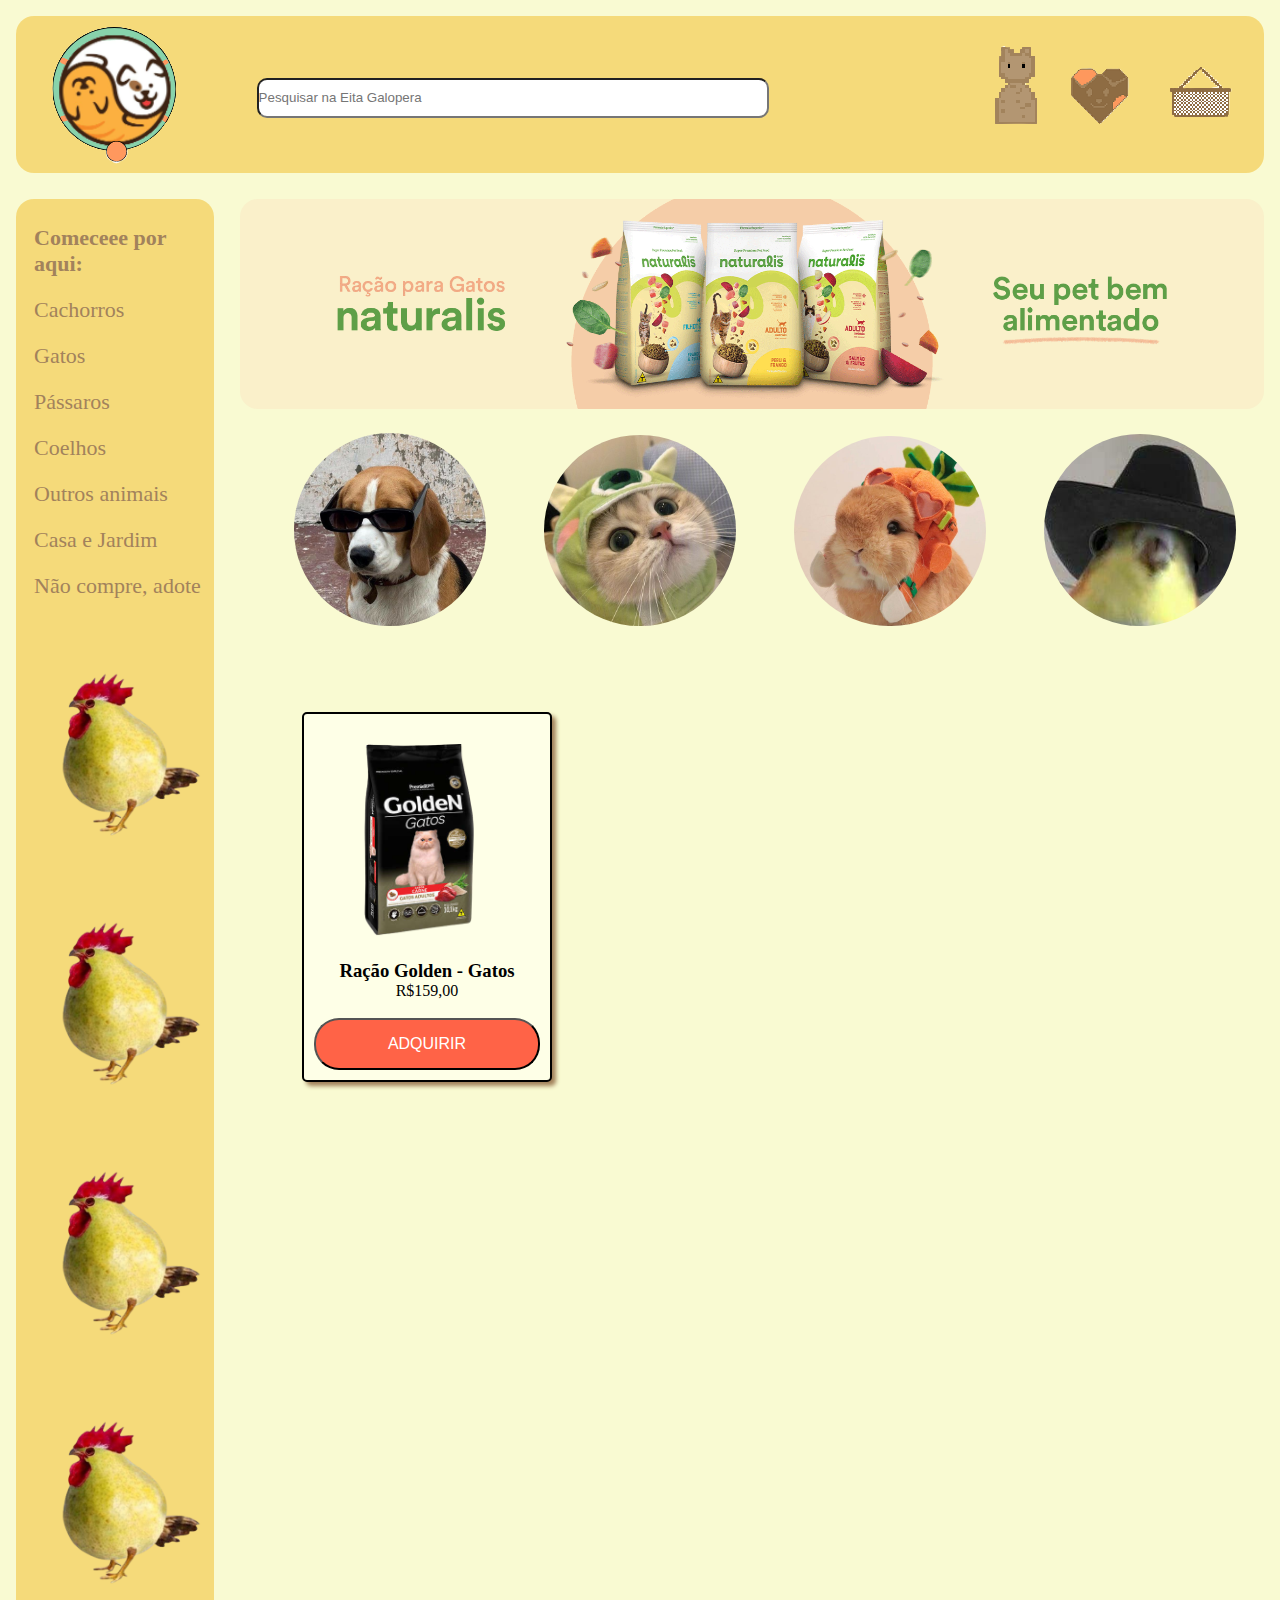
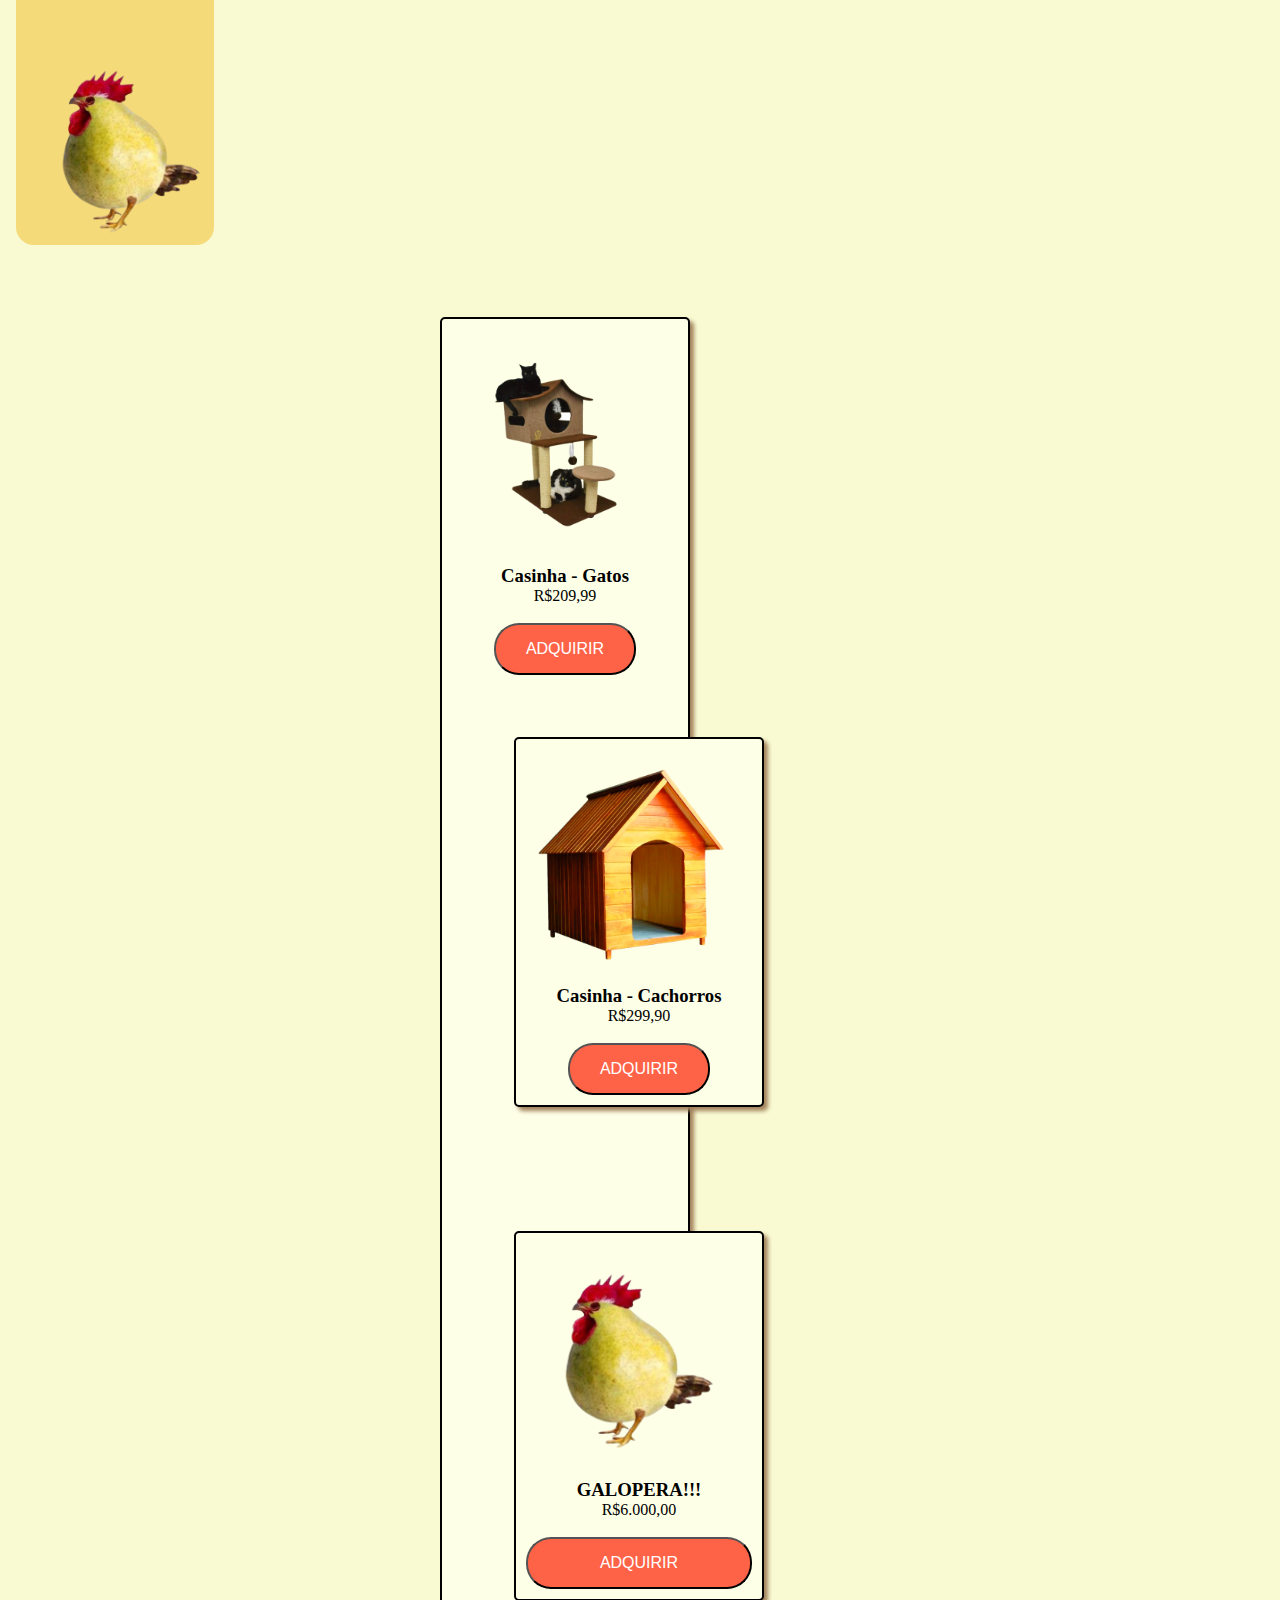
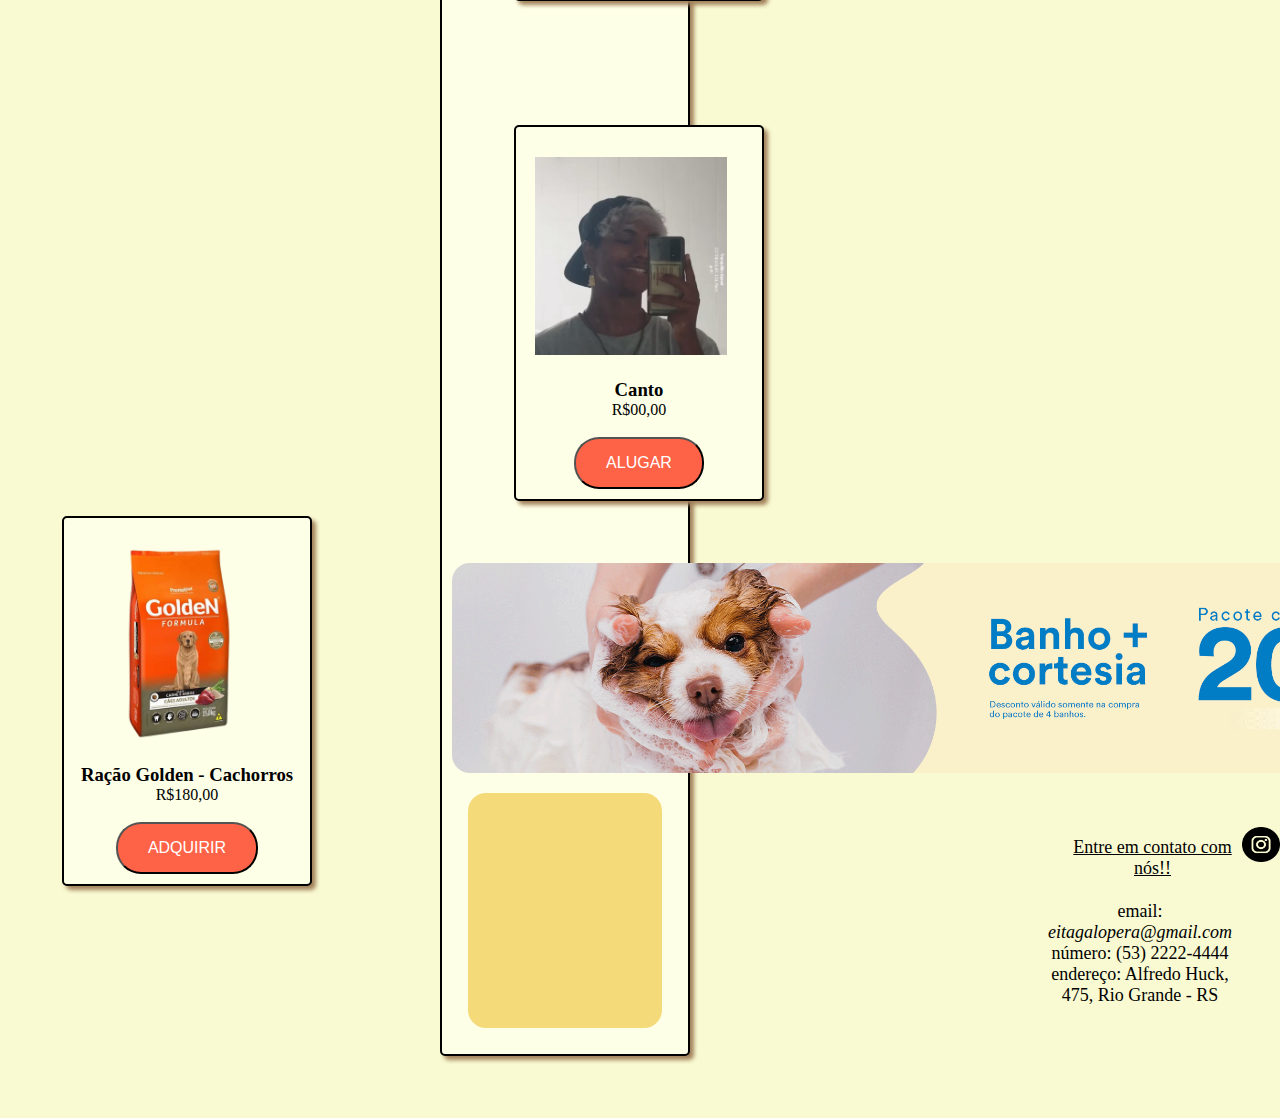
<file: index.html>
<!DOCTYPE html>
<html lang="pt-br">
<head>
    <meta charset="UTF-8">
    <meta http-equiv="X-UA-Compatible" content="IE=edge">
    <meta name="viewport" content="width=device-width, initial-scale=1.0">
    <title>Petshop</title>
    <LINK rel=STYLESHEET type="text/css" href="style.css">
</head> 
<body>
    
   <div class="container">
    
    <header> 
        <div class="container_header">
        <!--Colocar as imagens e a barra de pesquisa-->
            <a href="#"><img src="logopetshop.png" class="logo"></a>
            <div class="pesquisa">
                <form>
                    <legend></legend>
                    <label for="n1"></label>
                    <input type="text" id="n1" placeholder="Pesquisar na Eita Galopera"><br>
                </form>
            </div>
            <div class="botoes">
                <a href="https://doardaxureder.github.io/formulario/"><img src="logotipo2.png"></a>
                <img src="logotipo3.png">
                <img src="logotipo4.png">
            </div>
        </div>
    </header>
    <nav>
        <!--Barra lateral-->
        <div class="textomenu">
        <b>Comeceee por aqui:</b>
            <a href="https://www.youtube.com/" title="Cachorros" class="hover">Cachorros</a>
            <a href="" title="Gatos" class="hover">Gatos</a>
            <a href="" title="Passaros" class="hover">Pássaros</a>
            <a href="" title="Coelhos" class="hover">Coelhos</a>
            <a href="" title="Outros animais" class="hover">Outros animais</a>
            <a href="" title="Casa e Jardim" class="hover">Casa e Jardim</a>
            <a href="" title="Nao compre, adote" class="hover">Não compre, adote</a>
            <img class="galo" src="galopera.png">
            <img class="galo" src="galopera.png">
            <img class="galo" src="galopera.png">
            <img class="galo" src="galopera.png">
            <img class="galo" src="galopera.png">




        
    
    </div>
    </nav>
    <main>
        <!--tudo do centro-->
        <img class="pimg" src="raçãogatos.png">
        <img class="dogs" src="beagledomal.jpg">
        <img class="dogs" src="gatomike.jpg"> 
        <img class="dogs" src="coelho.jpg"> 
        <img class="dogs" src="xama.jpg">

        <div class="produtos">
            <img class="quadrado" src="racaomiau.png" alt="racaomiau">
            <h3> Ração Golden - Gatos</h3>
            <p>R$159,00</p>
            <br>
            <a href="https://doardaxureder.github.io/racaomiau/"> <button>Adquirir</button></a></div>
        </div>

        <div class="produtos">
            <img class="quadrado" src="racaoauau.png" alt="racaoauau">
            <h3> Ração Golden - Cachorros</h3>
            <p>R$180,00</p>
            <br>
            <button>Adquirir</button>
        </div>

        <div class="produtos">
            <img class="quadrado" src="casamiau.png" alt="casa">
            <h3> Casinha - Gatos</h3>
            <p>R$209,99</p>
            <br>
             <button>Adquirir</button>

        <div class="produtos">
            <img class="quadrado" src="casaauau.png" alt="casa">
            <h3> Casinha - Cachorros</h3>
            <p>R$299,90</p>
            <br>
            <button>Adquirir</button>
        </div>

        <div class="produtos">
            <img class="quadrado" src="galopera.png" alt="casa">
            <h3> GALOPERA!!! </h3>
            <p>R$6.000,00</p>
            
            <br>
            <a href=""> <button>Adquirir</button></a>
        </div>
        <div class="produtos">
            <img class="quadrado" src="canto.png" alt="escova">
            <h3> Canto</h3>
            <p>R$00,00</p>
            <br>
            <button>Alugar</button>
        </div>
        
        
        
        <img class="pimg" src="bainho.gif">

        
    </main>
    <footer>
        <!--rodape-->
        <div class="textorodape">
            <div class="titulo">
           Entre em contato com nós!!<br>
           </div>
            email:<i> eitagalopera@gmail.com</i><br>
            número: (53) 2222-4444 <br> 
            endereço: Alfredo Huck, 475, Rio Grande - RS
        </div>
        <div class="links">
            <a href="https://www.instagram.com/galo_pera._.729/" class="instagram"><img class="redes" src="./instagram.png"></a>
            <a href="https://twitter.com/galoperaaaa" class="instagram"><img class="redes" src="./facebook.png"></a>
            <a href="https://www.tiktok.com/@nickolly.x/video/7230228513599573254?q=galopera&t=1684506347280" class="instagram"><img class="redes" src="./tiktok.png"></a>
            <a href="https://br.pinterest.com/pin/400327854368213316/" class="instagram"><img class="redes" src="./pinterest.png"></a>
            <a href="https://www.instagram.com/galo_pera._.729/" class="instagram"><img class="redes" src="./youtube.png"></a>
        </div>
    </footer>
   </div>
</body>
</html>
</file>
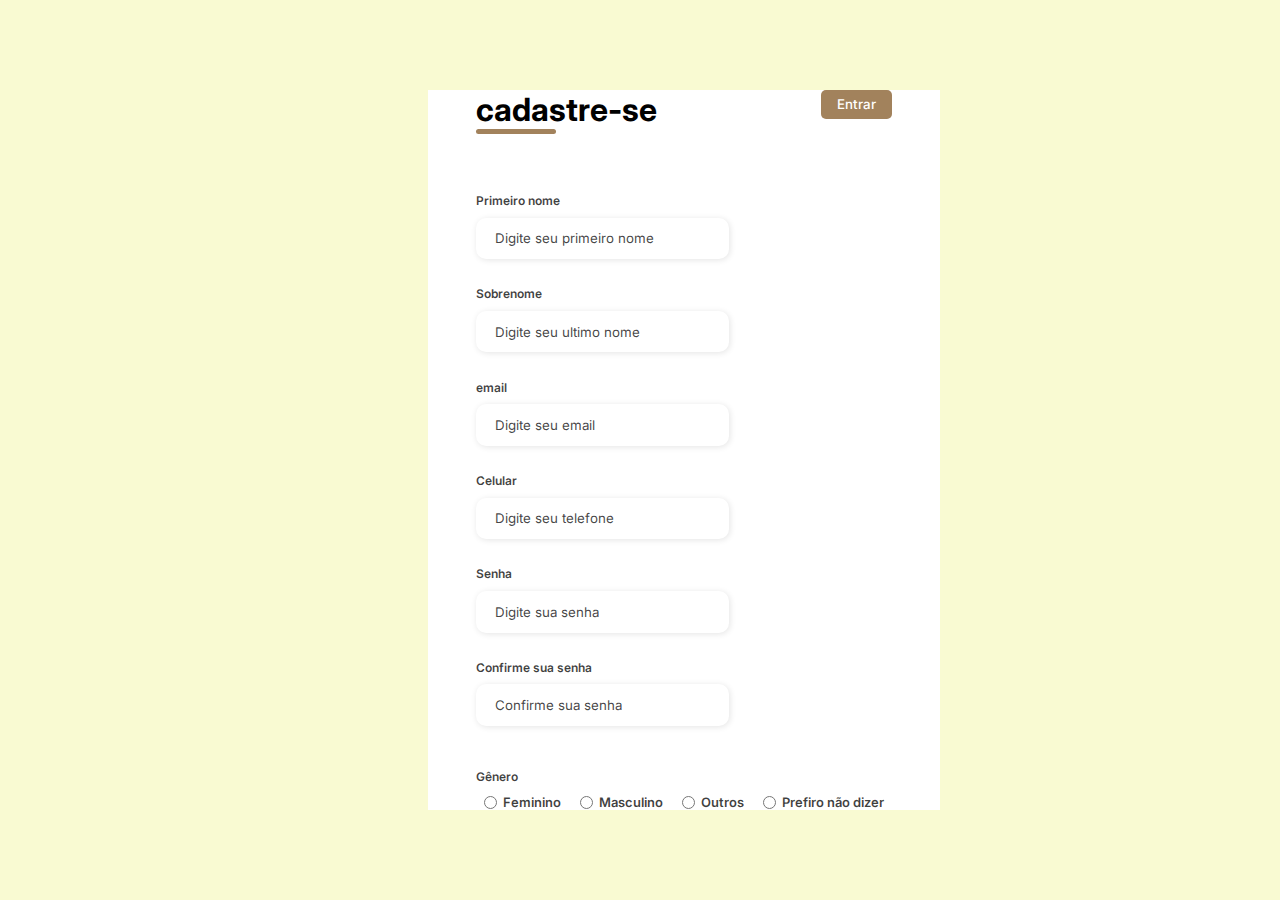
<file: formulario.html>
<!DOCTYPE html>
<html lang="en">
<head>
    <meta charset="UTF-8">
    <meta http-equiv="X-UA-Compatible" content="IE=edge">
    <meta name="viewport" content="width=device-width, initial-scale=1.0">
    <link rel="STYLESHEET" href="formulario1.css">
    <title>Formulario e cadastro</title>
</head>
<body>
    <div class="container">
        <div class="form">
            <form action="#">
                <div class="form-header">
                    <div class="title">
                        <h1>cadastre-se</h1>
                    </div>
                    <div class="login-button">
                        <button><a href="#">Entrar</a></button>
                    </div>
                </div>
                <div class="input-group">
                    <div class="input-box">
                        <label for="firstname">Primeiro nome</label>
                        <input id="firstname" type="text" name="firstname" placeholder="Digite seu primeiro nome" required>
                    </div>

                <div class="input-box">
                        <label for="lastname">Sobrenome</label>
                        <input id="lastname" type="text" name="lastname" placeholder="Digite seu ultimo nome" required>
                </div>

                <div class="input-box">
                    <label for="email">email</label>
                    <input id="email" type="email" name="email" placeholder="Digite seu email" required>
            </div>

                <div class="input-box">
                <label for="number">Celular</label>
                <input id="number" type="tel" name="number" placeholder="Digite seu telefone" required>
                 </div>

            <div class="input-box">
            <label for="password">Senha</label>
            <input id="password" type="password" name="password" placeholder="Digite sua senha" required>
            </div>

            <div class="input-box">
                <label for="confirmpassword">Confirme sua senha</label>
                <input id="confirmpassword" type="password" name="confirmpassword" placeholder="Confirme sua senha" required>
            </div>
                </div>
                <div class="gender-inputs">
                    <div class="gender-title">
                        <h6>Gênero</h6>
                    </div>
                <div class="gender-group">
                    <div class="gender-input">
                        <input type="radio" id="female" name="gender">
                        <label for="female">Feminino</label>
                    </div>
                    <div class="gender-input">
                        <input type="radio" id="male" name="gender">
                        <label for="male">Masculino</label>
                    </div>
                    <div class="gender-input">
                        <input type="radio" id="Others" name="gender">
                        <label for="Others">Outros</label>
                    </div>
                    <div class="gender-input">
                        <input type="radio" id="none" name="gender">
                        <label for="none">Prefiro não dizer</label>
                    </div>
                </div>
            </div>

           </form>
        </div>
    </div>
</body>
</html>
</file>
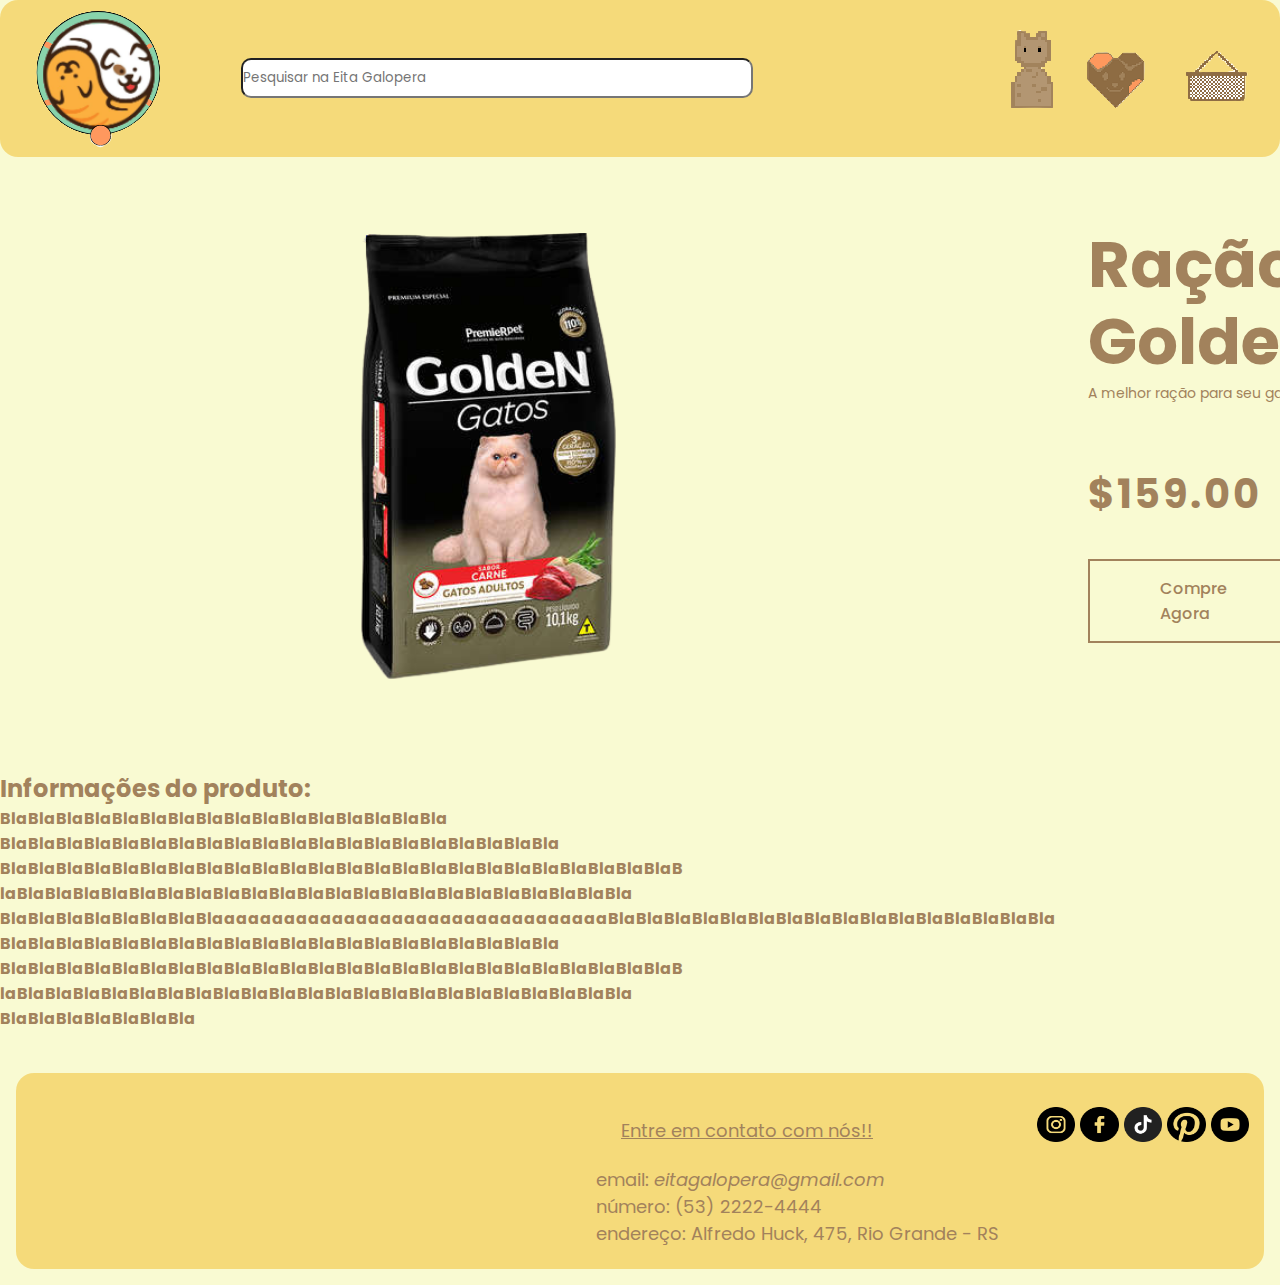
<file: paginacompra.html>
<!DOCTYPE html>
<html lang="en">
<head>
    <meta charset="UTF-8">
    <meta http-equiv="X-UA-Compatible" content="IE=edge">
    <meta name="viewport" content="width=device-width, initial-scale=1.0">
    <link rel="stylesheet"
    href="https://cdn.jsdelivr.net/npm/boxicons@latest/css/boxicons.min.css">
    <!-- or -->
    <link rel="stylesheet"
    href="https://unpkg.com/boxicons@latest/css/boxicons.min.css">
    <link rel="preconnect" href="https://fonts.googleapis.com">
    <link rel="preconnect" href="https://fonts.gstatic.com" crossorigin>
    <link href="https://fonts.googleapis.com/css2?family=Poppins:wght@300;400;500;600;700;800;900&display=swap" rel="stylesheet">
    <link rel="stylesheet" href="paginacompra2.css">
    <title>Ração Golden para Gatos</title>
</head>
<body>

    <header>
        <div class="container_header">
            <!--Colocar as imagens e a barra de pesquisa-->
                <a href="./petshop11.html"><img src="logopetshop.png" class="logo"></a>
                <div class="pesquisa">
                    <form>
                        <legend></legend>
                        <label for="n1"></label>
                        <input type="text" id="n1" placeholder="Pesquisar na Eita Galopera"><br>
                    </form>
                </div>
                <div class="botoes">
                    <img src="logotipo2.png">
                    <img src="logotipo3.png">
                    <img src="logotipo4.png">
                </div>
            </div>
    </header>

    <section class="home">
        <div class="home-img">
            <img src="racaomiau.png" class="one">
        </div><!--home-img-->

        <div class="home-text">

            <h1>Ração <br> Golden</h1>
            <h5>A melhor ração para seu gatinho</h5>
            <h3>$159.00</h3>
            <a href="#" class="btn">Compre Agora</a>
            
        </div><!--home-text-->

        <div class="informacao-produto">
            <h2>Informações do produto: </h2>
            <h4>BlaBlaBlaBlaBlaBlaBlaBlaBlaBlaBlaBlaBlaBlaBlaBla<br>BlaBlaBlaBlaBlaBlaBlaBlaBlaBlaBlaBlaBlaBlaBlaBlaBlaBlaBlaBla<br>BlaBlaBlaBlaBlaBlaBlaBlaBlaBlaBlaBlaBlaBlaBlaBlaBlaBlaBlaBlaBlaBlaBlaBlaB<br>laBlaBlaBlaBlaBlaBlaBlaBlaBlaBlaBlaBlaBlaBlaBlaBlaBlaBlaBlaBlaBlaBla<br>BlaBlaBlaBlaBlaBlaBlaBlaaaaaaaaaaaaaaaaaaaaaaaaaaaaaaaaaBlaBlaBlaBlaBlaBlaBlaBlaBlaBlaBlaBlaBlaBlaBlaBla<br>BlaBlaBlaBlaBlaBlaBlaBlaBlaBlaBlaBlaBlaBlaBlaBlaBlaBlaBlaBla<br>BlaBlaBlaBlaBlaBlaBlaBlaBlaBlaBlaBlaBlaBlaBlaBlaBlaBlaBlaBlaBlaBlaBlaBlaB<br>laBlaBlaBlaBlaBlaBlaBlaBlaBlaBlaBlaBlaBlaBlaBlaBlaBlaBlaBlaBlaBlaBla<br>BlaBlaBlaBlaBlaBlaBla</h4>
        </div>
    </section><!--home-->




     
  
    <script>
        function slider (anything){
            document.querySelector ('.one') .src = anything;
        };

       let menu = document.querySelector ('#menu-icon');
       let navbar = document.querySelector ('.navbar');

       menu.onclick = () => {
        menu.classList.toggle ('bx-x');
        navbar.classList.toggle ('open');
       }
    </script>

<footer>
    <!--rodape-->
    <div class="textorodape">
        <div class="titulo">
       Entre em contato com nós!!<br>
       </div>
        email:<i> eitagalopera@gmail.com</i><br>
        número: (53) 2222-4444 <br> 
        endereço: Alfredo Huck, 475, Rio Grande - RS
    </div>
    <div class="links">
        <a href="https://www.instagram.com/galo_pera._.729/" class="instagram"><img class="redes" src="./instagram.png"></a>
        <a href="https://twitter.com/galoperaaaa" class="instagram"><img class="redes" src="./facebook.png"></a>
        <a href="https://www.tiktok.com/@nickolly.x/video/7230228513599573254?q=galopera&t=1684506347280" class="instagram"><img class="redes" src="./tiktok.png"></a>
        <a href="https://br.pinterest.com/pin/400327854368213316/" class="instagram"><img class="redes" src="./pinterest.png"></a>
        <a href="https://www.instagram.com/galo_pera._.729/" class="instagram"><img class="redes" src="./youtube.png"></a>
    </div>
</footer>
    
</body>
</html>
</file>
<file: style.css>
*{
    margin: 0;
    padding: 0;
    box-sizing: border-box;
}
body{
    background: #f9fad2;   
}
.container{
    display: grid;
    gap: 10px;
    grid-template-columns: 1fr 4fr;
    grid-template-areas: 
    "header header"
    "nav main"
    "footer footer";
    background: #f9fad2;
}
header{
    margin: 1rem;
    padding: 0;
    display: flex;
    justify-content: stretch;
    align-items: center;
    grid-area: header;
    background: #f5da7a;
    border-radius: 18px;
    
}
.container_header{
    display: grid;
    margin: 0;
    padding: 0;
    gap: 10px;
    grid-template-columns: 1fr 5fr 1fr; 
    grid-template-areas: 
     "logo pesquisa pesquisa pesquisa pesquisa pesquisa botoes"
    ;
}

.logo{
    display: flex;
    align-items: center;
    justify-content: center;
    margin-left:20px
}
nav{
    grid-area: nav;
    background: #f5da7a;
    border-radius: 18px;
    margin-right: 1rem;
    margin-top:0;
    margin-left:1rem;
    margin-bottom:0;
    padding-top: 1rem;
}
main{
    grid-area: main;
    background: #f9fad2;
    border-radius: 18px;
    margin-right: 1rem;
    margin-top:0;
    margin-left:0;
    margin-bottom:0;
}
.botoes{
    grid-area: botoes;
    display: flex;
    justify-content: right;
    align-items: center;
    margin-right: 30px;
    
}

#n1{
    position: absolute;
    width: 40vw;
    height: 40px;
    border-radius: 10px;
}
.pesquisa{
    display: flex;
    justify-content: left;
    align-items: center;
    margin-left: 3.6rem;
    margin-bottom:1rem;
}

.textomenu{
    text-align: left;
    font-size: 22px;
    color:  #a2825c;
    margin-left: 18px;
    margin-top: 10px;
    font-style: sigmar;
}
a {
    text-decoration: none;
    color: #A2825C;
    display: grid;
    font-style: sigmar;

}

.hover:hover {
    background: #f1bf51;
    width: 170px;
    
}
.hover{
    margin-top: 20px;
}

.pimg{
    width: clamp(50px, 80vw, 300vw);
    border-radius: 18px;
}

.dogs{
    border-radius: 700px;
    width: clamp(15px, 15vw, 30vw); 
    margin-left: 54px;   
    margin-top: 20px;  
    margin-bottom: 20px;                                                                                                  
    
}
.bimg{
    width: clamp(50px, 80vw, 300vw);
    border-radius: 18px;
}


.textorodape{
    margin-left: 580px;
    font-size: 18px;
    margin-top: 22px;
    margin-bottom: 22px;
    
}
.titulo{
    margin-left: 25px;
    font-size: 18px;
    margin-top: 22px;
    margin-bottom: 22px;
    text-decoration: underline;
    
}

footer{

    padding: 0;
    display: flex;
    justify-content: space-between;
    align-items: stretch;
    background: #f5da7a;
    grid-area: footer;
    border-radius: 18px;
    margin: 1rem;
}


.links{
    margin: 0;
    padding: 0;
    margin-right: 25px;
    margin-top: -10px;
    display: grid;
    grid-template-columns: 5fr;
    grid-template-areas: 
    "insta face tiktok rafaela youtube"
    ;
    gap: 5px;

}
.instagram{
    width: 3vw;
    height: 4vh;
    margin-top: 22px;

}

.redes{
    width: 3vw;
    height: 2.7vw;
    margin-top: 22px;
    margin-left: 10px;
}
.galo{
    width: 14vw;
    margin-top: 5vw;
}

button{
    display: inline-block;
    background-color: tomato;
    color: white;
    text-transform: uppercase;
    padding: 15px 30px;
    border-radius: 25px;
    font-size: 16px;
    text-decoration: none;
    position: relative;
    overflow: hidden;

}
.produtos{
    display: inline-block;
    text-align: center;
    margin: 62px;
    padding: 10px;
    border: 2px solid;
    border-radius: 5px;
    box-shadow: #A2825C;
    background-color: #feffe7;
    box-shadow: 4px 4px 4px #A2825C;
    width: clamp(180px, 20vw, 250px )   
}

.quadrado{
    width: clamp(100px, 15vw, 30vw); 
    margin-left: -17px;   
    margin-top: 20px;  
    margin-bottom: 20px;    
                                                                                                  
}

@media (max-width: 900px  ) {
    #n1{
        display: none;
    }
    
    .container{
        
        grid-template-columns: 1fr;
        grid-template-areas: 
        "header"
        "nav"
        "main"
        "footer";
    }
    .textomenu{
        display: flex;
        flex-direction: row;
        font-size: 19px;
        gap: 14px;
    }
    .dogs{
        flex-direction: column;
        width: 75px;
    }
    .pimg{
        display: none;
    }
    .galo{
        display: none;
    }
   
}
</file>
<file: formulario1.css>
@import url('https://fonts.googleapis.com/css2?family=Inter:wght@300;400;500;600&display=swap');
*{
    padding: 0;
    margin: 0;
    box-sizing: border-box;
    font-family: 'Inter', sans-serif;
}
body{
    width: 100%;
    height: 100vh;
    display: flex;
    justify-content: center;
    align-items: center;
    background: #f9fad2;
}
.container{
    width: 80%; 
    height: 80vh;
    display: flex;
}

.form{
    width: 50%;
    display: flex;
    justify-content: center;
    align-items: center;
    flex-direction: row;
    background-color: #fff;
    padding: 3rem;
    margin-left: 300px;
}

.form-header{
    margin-bottom: 3rem;
    display: flex;
    justify-content: space-between;
}

.login-button button{
    border: none;
    background-color: #A2825C;
    padding: 0.4rem 1rem;
    border-radius: 5px;
    cursor: pointer;
}

.login-button button:hover{
    background-color: #90724e;
}

.login-button button a{
    text-decoration: none;
    font-weight: 500;
    color: #fff;
} 

.form-header h1::after{
    content: '';
    display: block;
    width: 5rem;
    height: 0.3rem;
    background-color: #A2825C;
    margin: 0 auto;
    position: absolute;
    border-radius: 10px;
}

.input-group{
    display: flex;
    flex-wrap: wrap;
    justify-content: space-between;
    padding: 1rem 0;
}

.input-box{
    display: flex;
    flex-direction: column;
    margin-bottom: 1.1rem;
}

.input-box input{
    margin: 0.6rem 0;
    padding: 0.8rem 1.2rem;
    border: none;
    border-radius: 10px;
    box-shadow: 1px 1px 6px #0000001c;
}

.input-box input:hover{
    background-color: #eeeeee75;
}

.input-box input:focus-visible{
    outline: 1px solid #6c636c
}
.input-box label,
.gender-title h6{
    font-size: 0.75rem;
    font-weight: 600;
    color: #000000c0;
}
.input-box input::placeholder{
    color: #000000be
}
.gender-group{
    display: flex;
    justify-content: space-between;
    margin-top: 0.62rem;
    padding: 0 0.5rem;
}

.gender-input{
    display: flex;
    align-items: center;
}

.gender-input input{
    margin-right: 0.35rem;
}
.gender-input label{
    font-size: 0.81rem;
    font-weight: 600;
    color: #000000c0
}
.continue-button button{
    width: 100%;
    margin-top: 2.5rem;
    border: none;
    background-color: #6c63ff;
    padding: 0.62rem;
    border-radius: 5px;
    cursor: pointer;
}

.continue-button button:hover{
    background-color: #6b63fff1;
}

.continue-button button a{
    text-decoration: none;
    font-size: 0.93rem;
    font-weight: 500;
    color: #fff;
}
</file>
<file: paginacompra2.css>
*{
    margin: 0;
    padding: 0;
    box-sizing: border-box;
}
body{
    background: #f9fad2;   
}
.container{
    display: grid;
    gap: 10px;
    grid-template-columns: 1fr 4fr;
    grid-template-areas: 
    "header header"
    "nav main"
    "footer footer";
    background: #f9fad2;
}

header{
    margin: 0rem;
    padding: 0;
    display: flex;
    justify-content: stretch;
    align-items: center;
    grid-area: header;
    background: #f5da7a;
    border-radius: 18px;
    
    
}
.container_header{
    display: grid;
    margin: 0;
    padding: 0;
    gap: 10px;
    grid-template-columns: 1fr 5fr 1fr; 
    grid-template-areas: 
     "logo pesquisa pesquisa pesquisa pesquisa pesquisa botoes"
    ;
}

.logo{
    display: flex;
    align-items: center;
    justify-content: center;
    margin-left:20px
}
nav{
    grid-area: nav;
    background: #f5da7a;
    border-radius: 18px;
    margin-right: 1rem;
    margin-top:0;
    margin-left:1rem;
    margin-bottom:0;
    padding-top: 1rem;
}


.botoes{
    grid-area: botoes;
    display: flex;
    justify-content: right;
    align-items: center;
    margin-right: 30px;
    
}

#n1{
    position: absolute;
    width: 40vw;
    height: 40px;
    border-radius: 10px;
}
.pesquisa{
    display: flex;
    justify-content: left;
    align-items: center;
    margin-left: 3.6rem;
    margin-bottom:1rem;
}






















*{
    margin: 0;
    padding: 0;
    box-sizing: border-box;
    font-family: 'Poppins', sans-serif;
    text-decoration: none;
    list-style: none;
}

:root{
    --bg-color:var(--bg-color) #1d2631;
    --tex-color: #a2825c;
    --main-color: #34e7f8;
    --other-color: #a2825c;
    --h1-font: 4rem;
    --p-font: 1rem;
}


body{
    background-color:#f9fad2 ;
    color: var(--tex-color);
}






.logo{
    display: flex;
    align-items: center;
    color: var(--tex-color);
    font-size: 28px;
    font-weight: bold;
}

.logo i{
    color: var(--main-color);
    font-size: 32px;
    margin-right: 5px;
}

.navegação{
    display: flex;
}

.navegação a{
    color: var(--other-color);
    font-size: var(--p-font);
    font-weight: 500;
    margin: 0 30px;
    transition: a .55s ease;
}

.navegação a:hover{
    color: var(--main-color);

}


.header-icons{
    display: flex;
    align-items: center;
}

#menu{
    font-size: 35px;
    color: var(--tex-color);
    z-index: 10001;
    cursor: pointer;
}

.header-icons i{
    margin-right: 25px;
    font-size: 28px;
    cursor: pointer;
    transition: all .5s ease;
}

.header-icons i:hover{
    transform: translateY(-5px);
    color: var(--main-color);
}


.section{

    padding: 0 15%;
}
.home{
    position: relative;
    height: 100vh;
    width: 100%;
    display: grid;
    grid-template-columns: repeat(2, 1fr);
    align-items: center;
    gap: 2rem;
}

.home-text h1{
    font-size: var(--h1-font);
    line-height: 1.2;
    margin-bottom: 2px;
}

.home-text h5{
    color: #a2825c;
    font-size: 14px;
    font-weight: 400;
    margin-bottom: 60px;
}

.home-text h3{
    font-size: 40px;
    font-weight: 700;
    letter-spacing: 2px;
    margin-bottom: 35px;
}


.home-img img{
    max-width: 100%;
    width: 28rem;
    height: auto;
    margin-left: 25%;
    margin-top: 50px;
}


.btn{
    display: inline-block;
    padding: 15px 70px;
    font-size: 16px;
    font-weight: 500;
    background: transparent;
    border: solid 2px var(--tex-color);
    transition: all.55 ease;
    color: #a2825c;
}

.btn:hover{
    background: var(--tex-color);
    border: 2px solid var(--tex-color);
    color: #000;
}

.main{
    position: absolute;
    top: 50%;
    left: 3%;
    transform: translateY(-50%);
    display: flex;
    flex-direction: column;
    justify-content: center;
    align-items: center;
    gap: 2rem;
}

.main li img{
    width: 50px;
    height: auto;
    max-width: 100%;
}

.row{
    background: var(--main-color);
    height: 70px;
    width: 70px;
    border-radius: 50%;
    justify-content: center;
    transition: all.55s ease;
    cursor: pointer;
    display: inline-flex;
}

.row:hover {
    transform: translateY(-8px);

}

.row2{
    background: #ff758d;
    height: 70px;
    width: 70px;
    border-radius: 50%;
    display: inline-flex;
    align-items: center;
    justify-content: center;
    transition: all.55s ease;
    cursor: pointer;
}

.row2:hover{
    transform: translateY(-8px);
}

.row3{
    background: #ffd06d;
    height: 70px;
    width: 70px;
    border-radius: 50%;
    display: inline-flex;
    align-items: center;
    justify-content: center;
    transition: all.55s ease;
    cursor: pointer;

}

.row3:hover{
    transform: translateY(-8px);
}



.textorodape{
    margin-left: 580px;
    font-size: 18px;
    margin-top: 22px;
    margin-bottom: 22px;
    
}
.titulo{
    margin-left: 25px;
    font-size: 18px;
    margin-top: 22px;
    margin-bottom: 22px;
    text-decoration: underline;
    
}

footer{

    padding: 0;
    display: flex;
    justify-content: space-between;
    align-items: stretch;
    background: #f5da7a;
    grid-area: footer;
    border-radius: 18px;
    margin: 1rem;
}


.links{
    margin: 0;
    padding: 0;
    margin-right: 25px;
    margin-top: -10px;
    display: grid;
    grid-template-columns: 5fr;
    grid-template-areas: 
    "insta face tiktok rafaela youtube"
    ;
    gap: 5px;

}
.instagram{
    width: 3vw;
    height: 4vh;
    margin-top: 22px;

}

.redes{
    width: 3vw;
    height: 2.7vw;
    margin-top: 22px;
    margin-left: 10px;
}
</file>
